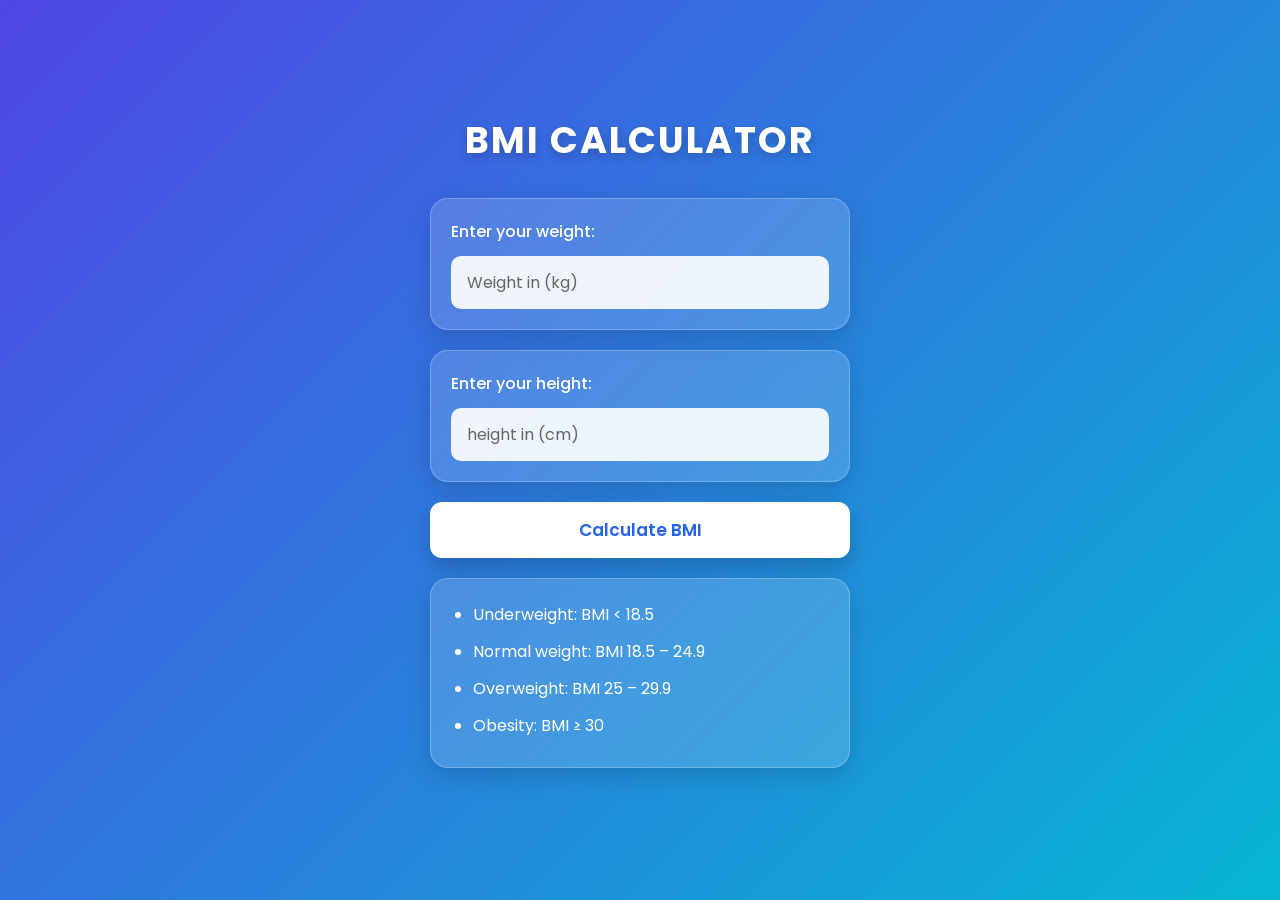
<file: BMI calculator/index.html>
<!DOCTYPE html>
<html lang="en">
<head>
    <meta charset="UTF-8">
    <meta name="viewport" content="width=device-width, initial-scale=1.0">
    <title>BMI calculator</title>
    <link rel="stylesheet" href="style.css">
</head> 
<body>
    <div class="heading">BMI CALCULATOR</div>
    <div class="weight">
        <h3>Enter your weight:</h3>
        <input class="inputWeight" type="number" placeholder="Weight in (kg)">
    </div>

    <div class="height">
        <h3>Enter your height:</h3>
        <input class="inputHeight" type="number" placeholder="height in (cm)">
    </div>

    <button class="CalcBMI" >Calculate BMI </button>

    <div class="info">
        <ul>
            <li>Underweight: BMI < 18.5</li>
            <li>Normal weight: BMI 18.5 – 24.9</li>
            <li>Overweight: BMI 25 – 29.9</li>
            <li>Obesity: BMI ≥ 30 </li>
        </ul>
    </div>

    <script src="script.js"></script>
</body>
</html>
</file>
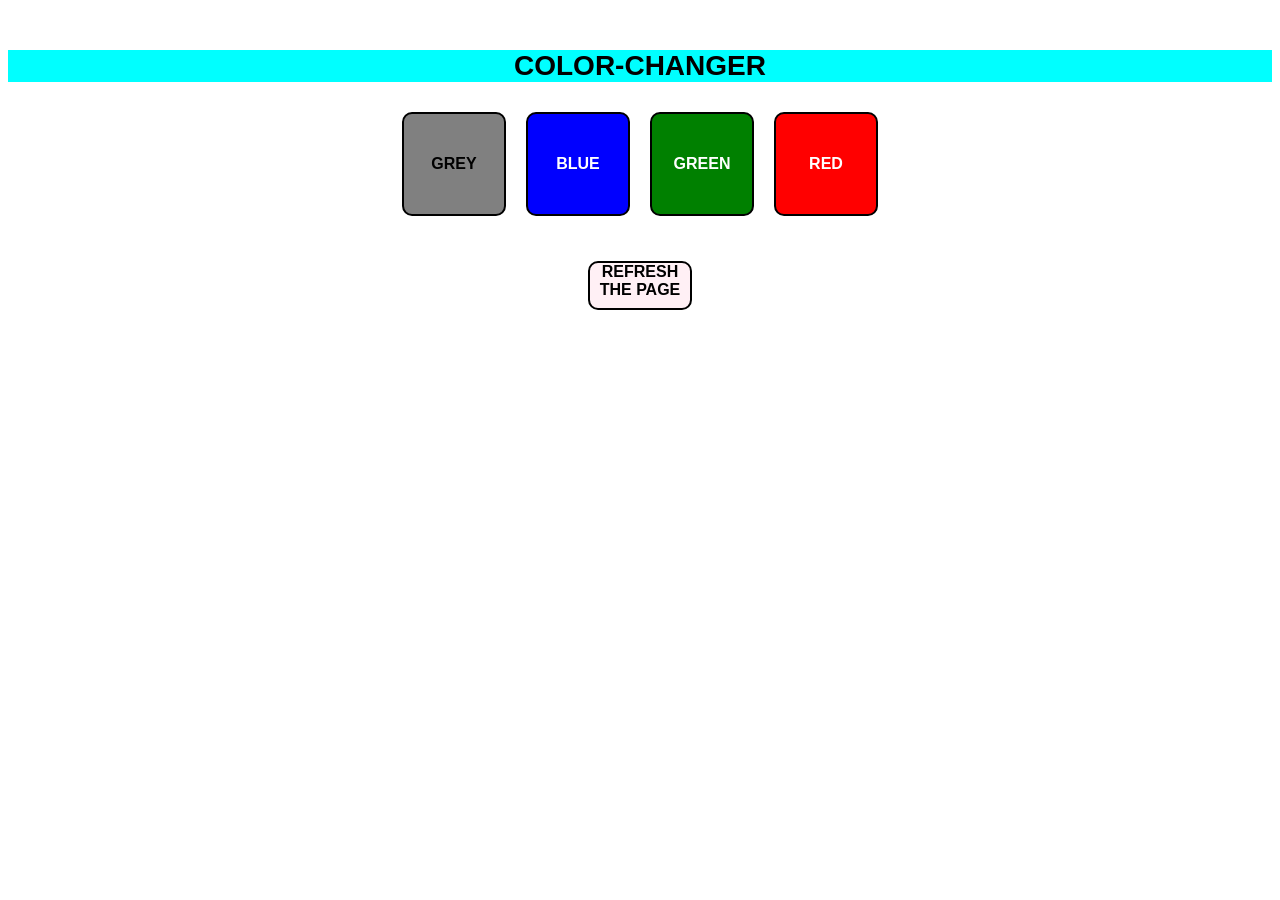
<file: color changer/index.html>
<!DOCTYPE html>
<html lang="en">
<head>
    <meta charset="UTF-8">
    <meta name="viewport" content="width=device-width, initial-scale=1.0">
    <title>colorChanger</title>

    <style>
        body {
    font-family: Arial, sans-serif;
    text-align: center;
    margin-top: 50px;
}

/* Heading */
.heading {
    font-size: 28px;
    font-weight: bold;
    margin-bottom: 30px;
    background-color: aqua;
}

/* Button container */
.btns {
    display: flex;
    justify-content: center;
    gap: 20px;
}

/* Common box style */
.btns span {
    display: inline-block;
    width: 100px;
    height: 100px;
    line-height: 100px;
    border: 2px solid black;
    border-radius: 10px;
    cursor: pointer;
    font-weight: bold;
    text-transform: uppercase;
}

/* Individual colors */
.grey {
    background-color: grey;
}

.blue {
    background-color: blue;
    color: white;
}

.green {
    background-color: green;
    color: white;
}

.red {
    background-color: red;
    color: white;
}

#refresh {
    margin-top: 45px;
    display: inline-block;
    width: 100px;
    height: 45px;
    line-height: px;
    border: 2px solid black;
    border-radius: 10px;
    cursor: pointer;
    font-weight: bold;
    text-transform: uppercase;
    background-color: lavenderblush;
}
    </style>


</head>
<body>
    <div class="heading">
        COLOR-CHANGER
    </div>
    <div class="btns">
        <span class="grey"> grey</span>
        <span class="blue">blue</span>
        <span class="green">green</span>
        <span class="red">red</span>
    </div>

    <span id="refresh">Refresh the page</span>

    <script>
        let grey = document.querySelector('.grey')
        let blue = document.querySelector('.blue')
        let green = document.querySelector('.green')
        let red = document.querySelector('.red')
        let refresh = document.querySelector('#refresh')

        grey.addEventListener("click", ()=>{
            document.body.style.backgroundColor = "grey"
        })

        blue.addEventListener("click", ()=>{
            document.body.style.backgroundColor = "blue"
        })

        green.addEventListener("click", ()=>{
            document.body.style.backgroundColor = "green"
        })

        red.addEventListener("click", ()=>{
            document.body.style.backgroundColor = "red"
        })
        refresh.addEventListener("click", ()=>{
            document.body.style.backgroundColor = "white"
        })


    </script>
</body>
</html>
</file>
<file: BMI calculator/style.css>
/*CSS generated with AI assistance */
/* Google Font */
@import url('https://fonts.googleapis.com/css2?family=Poppins:wght@300;400;500;600;700&display=swap');

*{
    margin:0;
    padding:0;
    box-sizing:border-box;
    font-family:'Poppins',sans-serif;
}

body{
    min-height:100vh;
    display:flex;
    flex-direction:column;
    justify-content:center;
    align-items:center;
    background:linear-gradient(135deg,#4f46e5,#06b6d4);
    padding:30px;
}

.heading{
    color:white;
    font-size:2.3rem;
    font-weight:700;
    margin-bottom:30px;
    letter-spacing:2px;
    text-shadow:0 4px 10px rgba(0,0,0,0.2);
}

.weight,
.height,
.info{
    width:100%;
    max-width:420px;
    background:rgba(255,255,255,0.15);
    border:1px solid rgba(255,255,255,0.25);
    border-radius:18px;
    padding:20px;
    margin-bottom:20px;
    box-shadow:0 8px 25px rgba(0,0,0,0.15);
}

.weight h3,
.height h3{
    color:white;
    margin-bottom:12px;
    font-size:1rem;
    font-weight:500;
}

.inputWeight,
.inputHeight{
    width:100%;
    padding:14px 16px;
    border:none;
    outline:none;
    border-radius:10px;
    font-size:16px;
    background:rgba(255,255,255,0.9);
    transition:.3s;
}

.inputWeight:focus,
.inputHeight:focus{
    box-shadow:0 0 0 3px rgba(255,255,255,.35);
}

.inputWeight::placeholder,
.inputHeight::placeholder{
    color:#666;
}

.CalcBMI{
    width:100%;
    max-width:420px;
    padding:15px;
    border:none;
    border-radius:12px;
    background:#ffffff;
    color:#2563eb;
    font-size:17px;
    font-weight:600;
    cursor:pointer;
    transition:.3s;
    margin-bottom:20px;
    box-shadow:0 8px 20px rgba(0,0,0,0.2);
}

.CalcBMI:hover{
    transform:translateY(-3px);
    background:#2563eb;
    color:white;
}

.CalcBMI:active{
    transform:scale(.98);
}

.info ul{
    color:white;
    padding-left:22px;
    line-height:2;
}

.info li{
    margin-bottom:5px;
}

.BMISHOW{
    margin-top:20px;
    padding:15px;
    background:white;
    color:#2563eb;
    font-size:1.2rem;
    font-weight:700;
    text-align:center;
    border-radius:12px;
    box-shadow:0 5px 15px rgba(0,0,0,0.15);
    animation:fadeIn .4s ease;
}

@keyframes fadeIn{
    from{
        opacity:0;
        transform:translateY(15px);
    }
    to{
        opacity:1;
        transform:translateY(0);
    }
}

@media(max-width:500px){

    .heading{
        font-size:1.8rem;
        text-align:center;
    }

    .weight,
    .height,
    .info,
    .CalcBMI{
        max-width:100%;
    }

}
</file>
